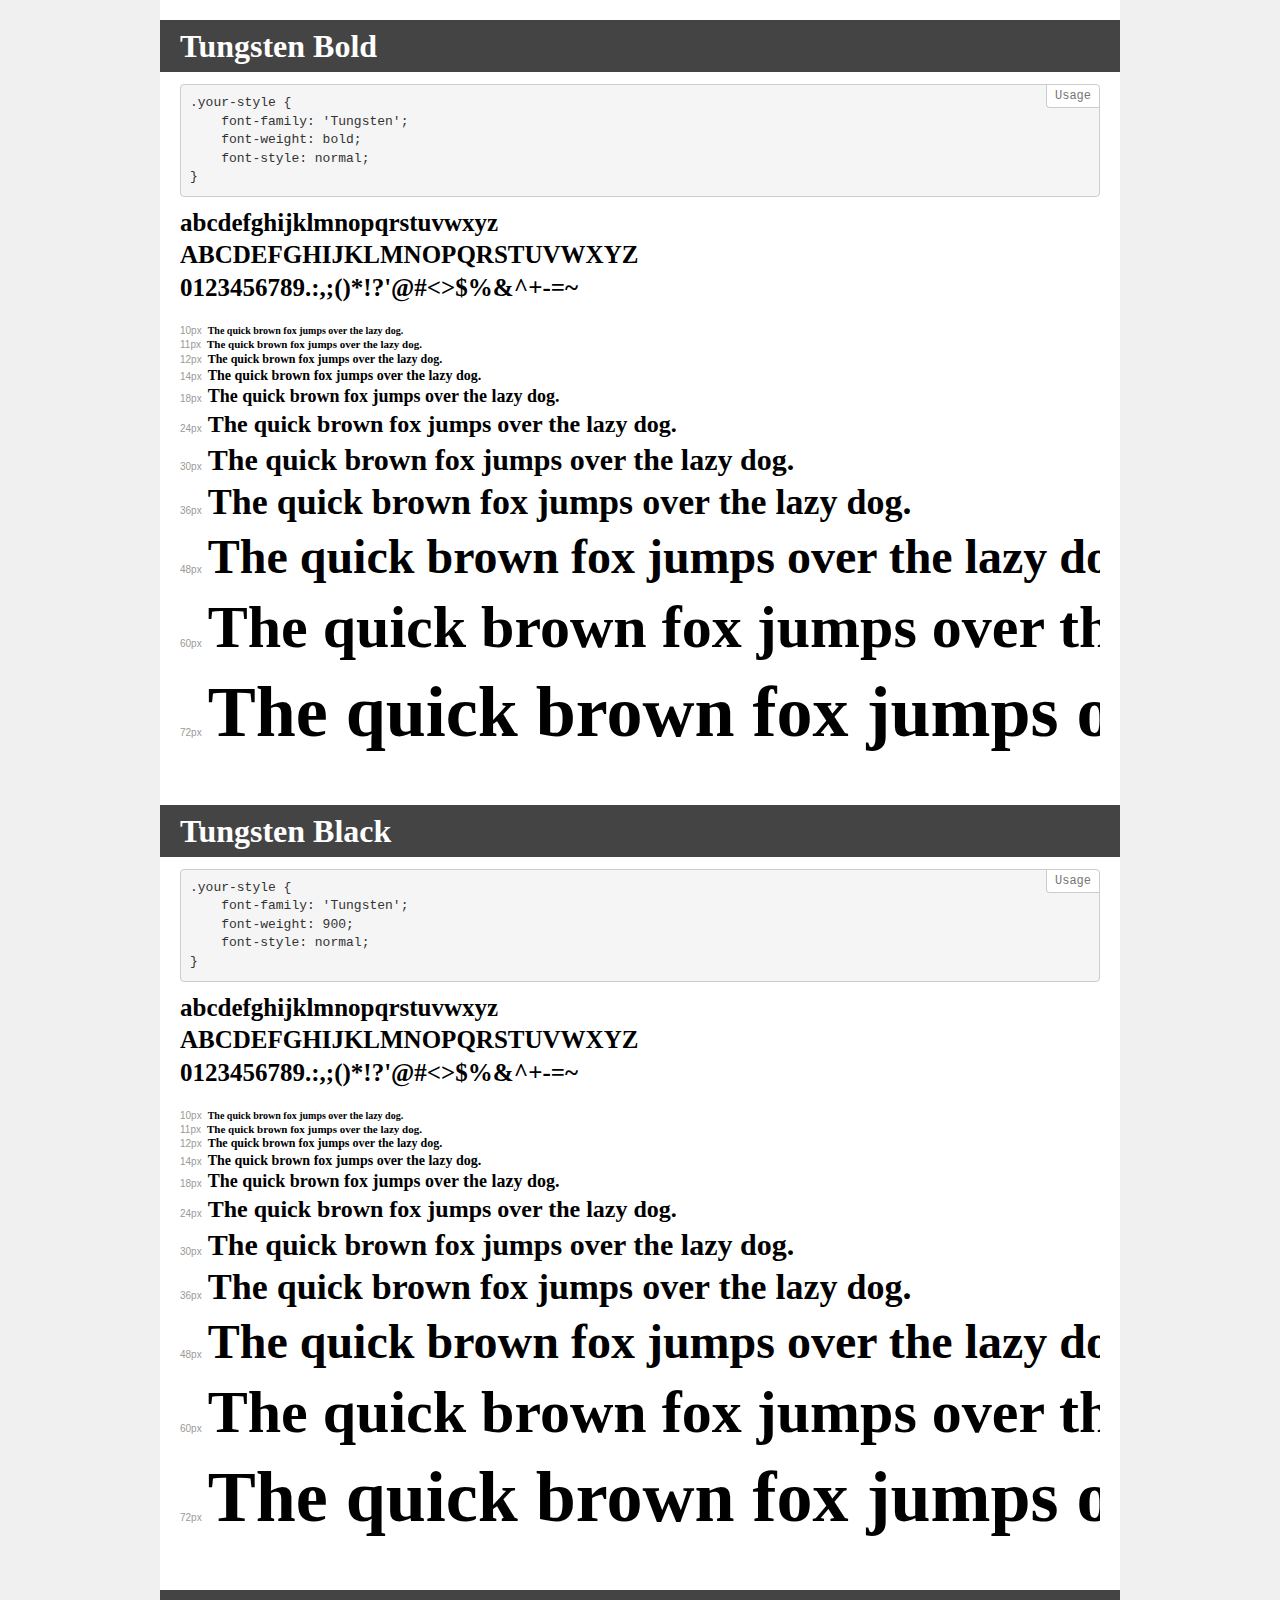
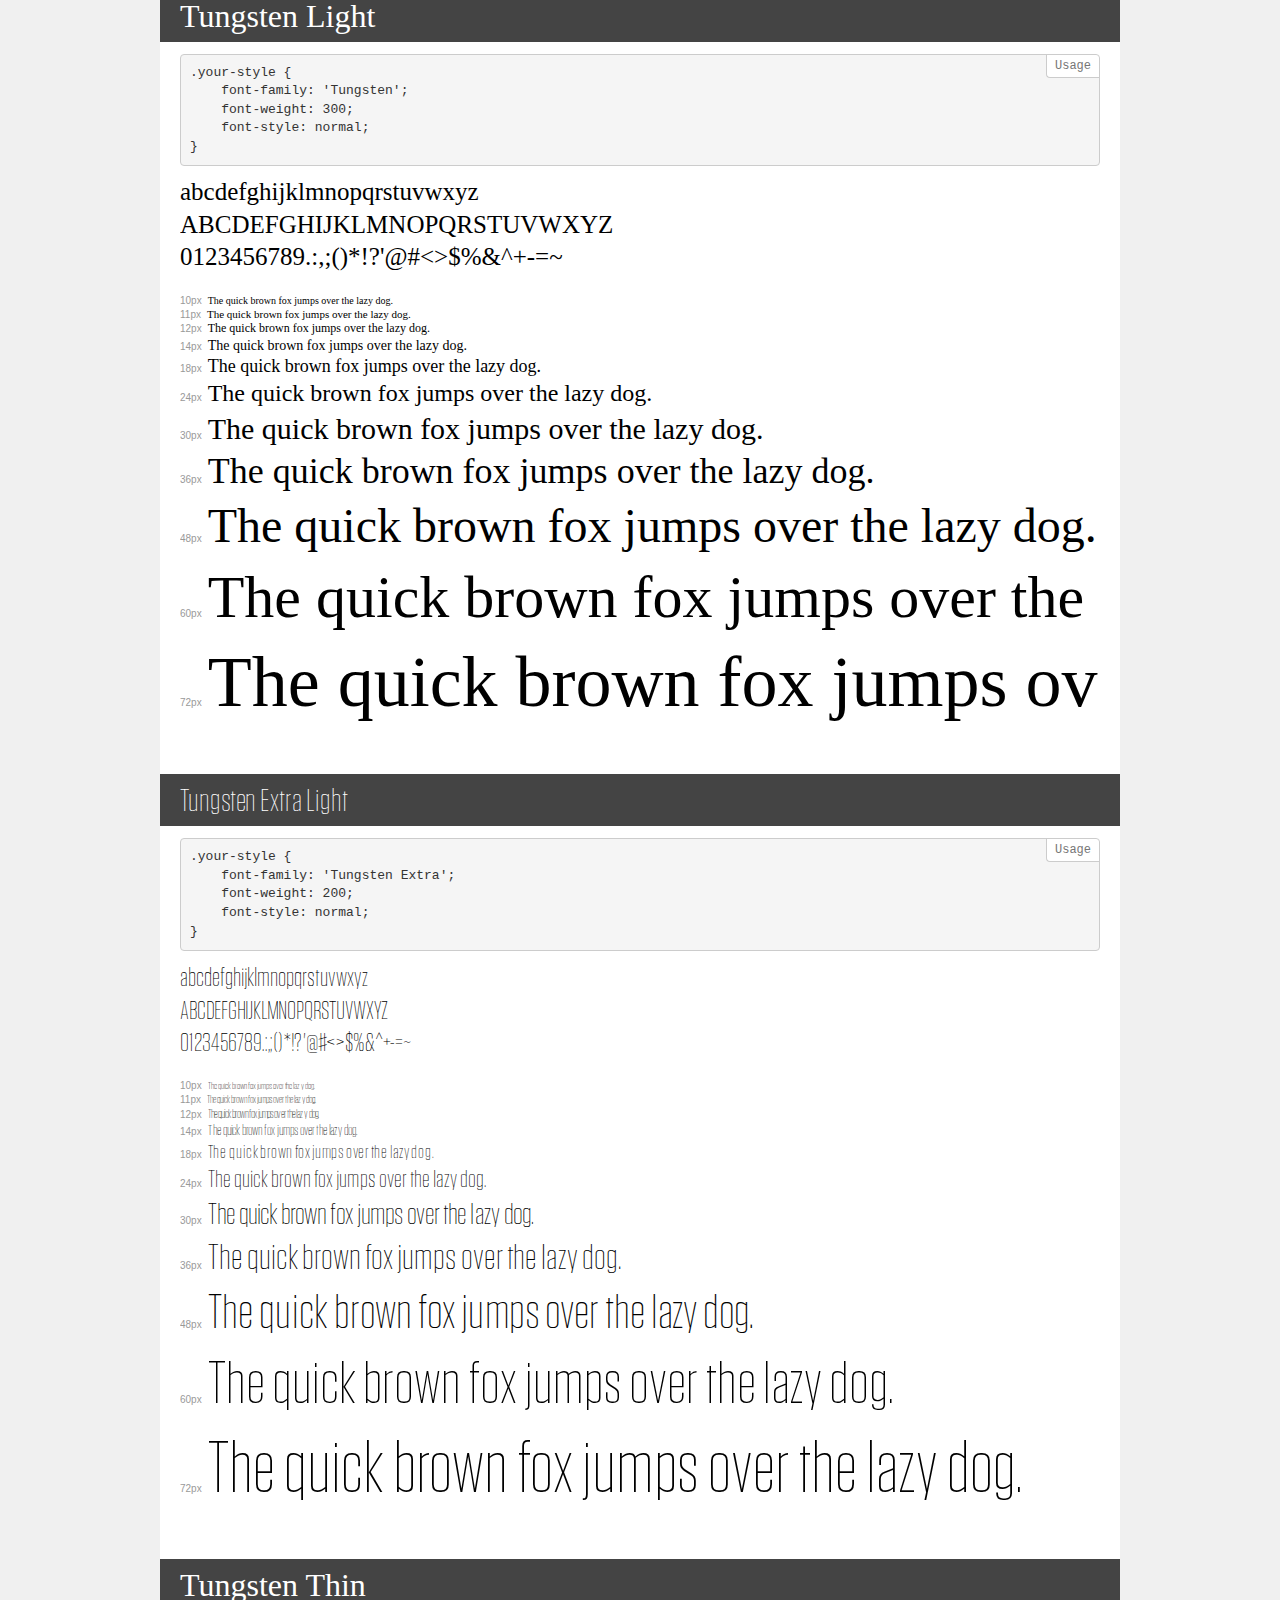
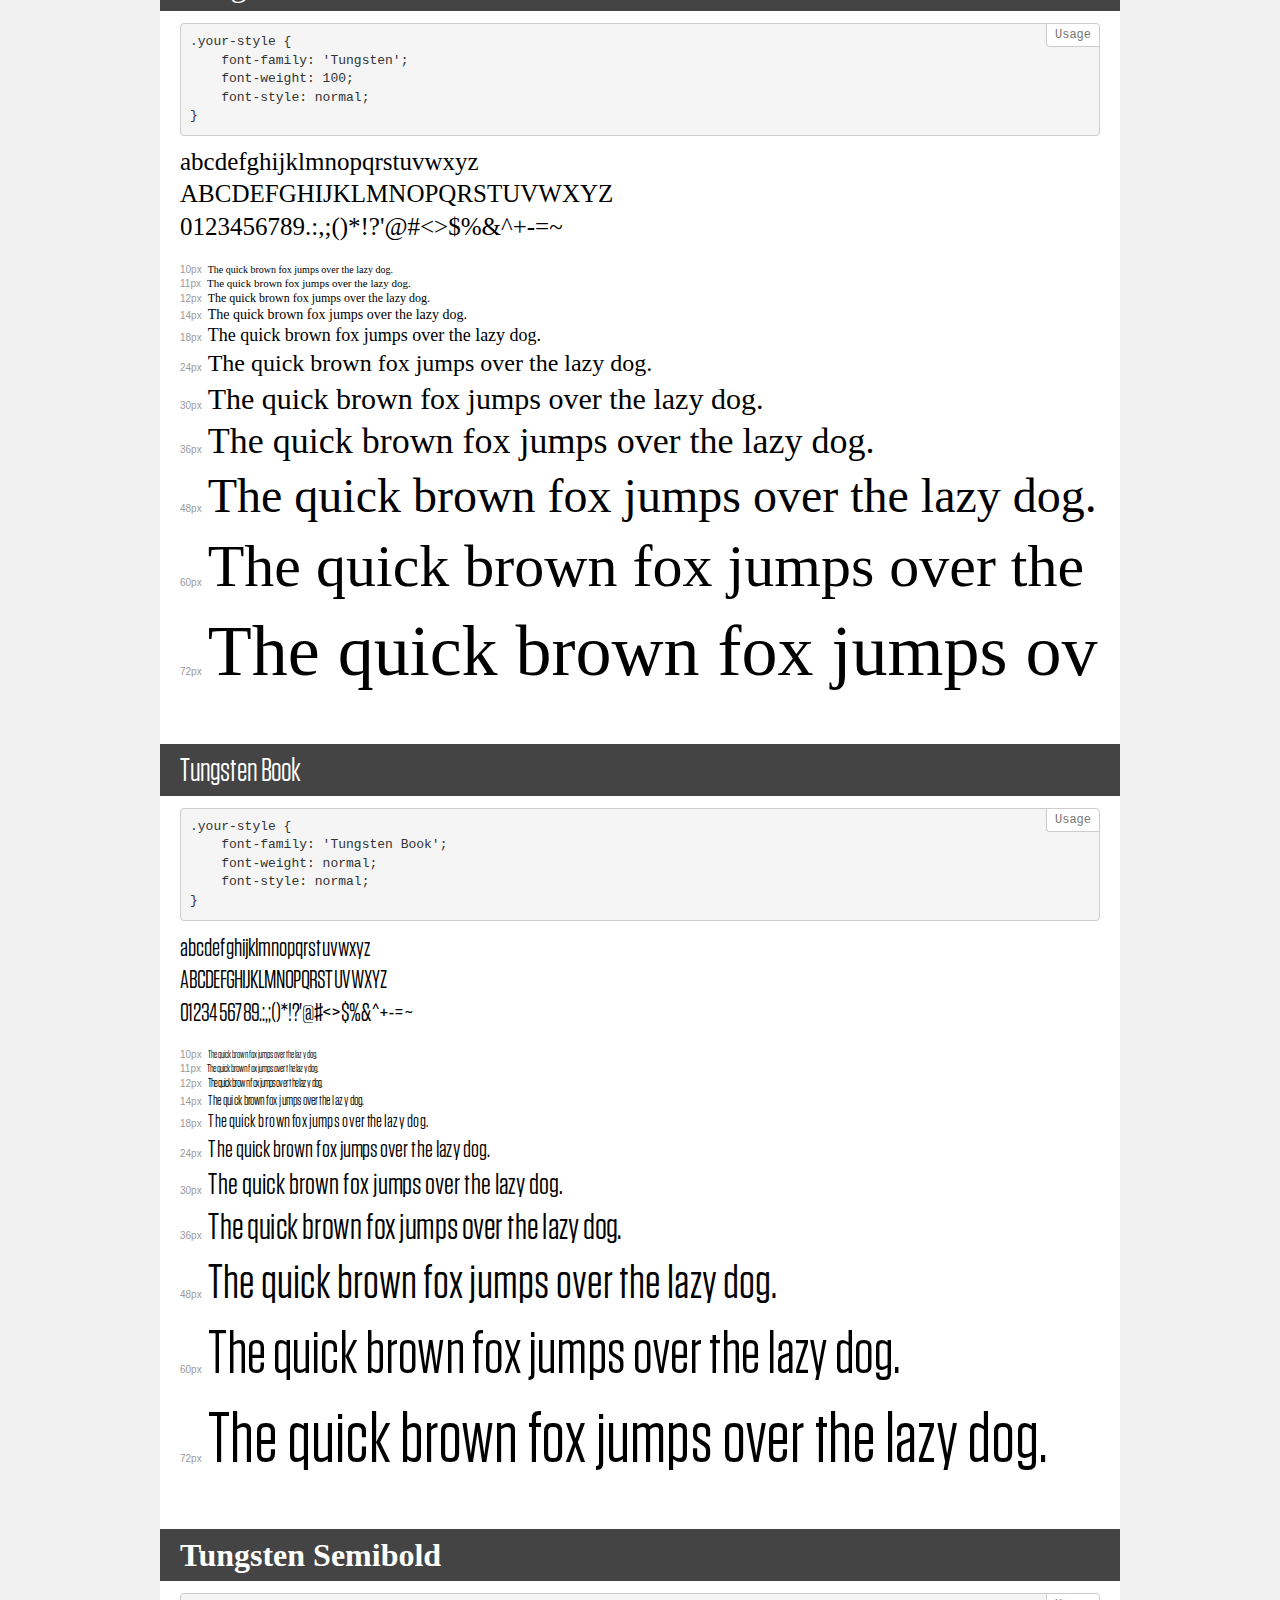
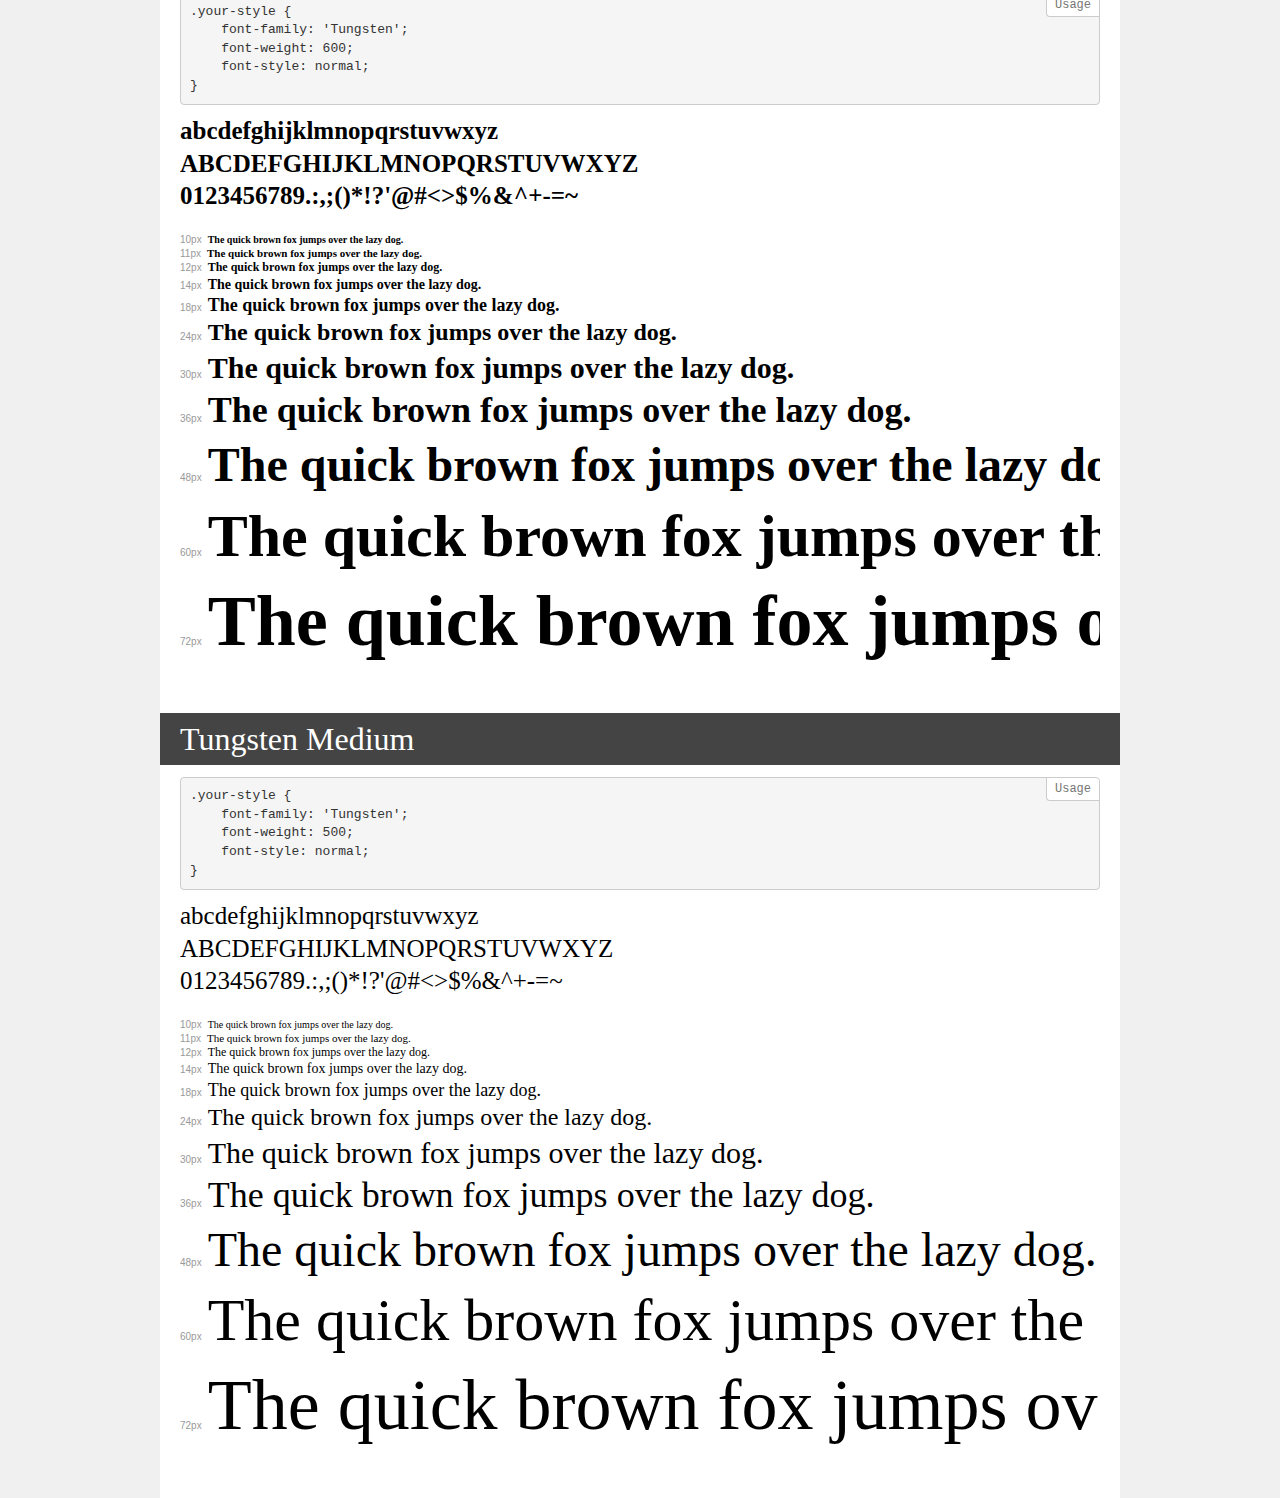
<file: fonts_demo.html>
<!DOCTYPE html>
<html lang="en">
<head>
    <meta charset="utf-8">
    <meta http-equiv="X-UA-Compatible" content="IE=edge">
    <meta name="viewport" content="width=device-width, initial-scale=1">
    <meta name="robots" content="noindex, noarchive">
    <meta name="format-detection" content="telephone=no">
    <title>Transfonter demo</title>
    <link href="tungsten_font.css" rel="stylesheet">
    <style>
        /*
        http://meyerweb.com/eric/tools/css/reset/
        v2.0 | 20110126
        License: none (public domain)
        */
        html, body, div, span, applet, object, iframe,
        h1, h2, h3, h4, h5, h6, p, blockquote, pre,
        a, abbr, acronym, address, big, cite, code,
        del, dfn, em, img, ins, kbd, q, s, samp,
        small, strike, strong, sub, sup, tt, var,
        b, u, i, center,
        dl, dt, dd, ol, ul, li,
        fieldset, form, label, legend,
        table, caption, tbody, tfoot, thead, tr, th, td,
        article, aside, canvas, details, embed,
        figure, figcaption, footer, header, hgroup,
        menu, nav, output, ruby, section, summary,
        time, mark, audio, video {
            margin: 0;
            padding: 0;
            border: 0;
            font-size: 100%;
            font: inherit;
            vertical-align: baseline;
        }
        /* HTML5 display-role reset for older browsers */
        article, aside, details, figcaption, figure,
        footer, header, hgroup, menu, nav, section {
            display: block;
        }
        body {
            line-height: 1;
        }
        ol, ul {
            list-style: none;
        }
        blockquote, q {
            quotes: none;
        }
        blockquote:before, blockquote:after,
        q:before, q:after {
            content: '';
            content: none;
        }
        table {
            border-collapse: collapse;
            border-spacing: 0;
        }
        /* demo styles */
        body {
            background: #f0f0f0;
            color: #000;
        }
        .page {
            background: #fff;
            width: 920px;
            margin: 0 auto;
            padding: 20px 20px 0 20px;
            overflow: hidden;
        }
        .font-container {
            overflow-x: auto;
            overflow-y: hidden;
            margin-bottom: 40px;
            line-height: 1.3;
            white-space: nowrap;
            padding-bottom: 5px;
        }
        h1 {
            position: relative;
            background: #444;
            font-size: 32px;
            color: #fff;
            padding: 10px 20px;
            margin: 0 -20px 12px -20px;
        }
        .letters {
            font-size: 25px;
            margin-bottom: 20px;
        }
        .s10:before {
            content: '10px';
        }
        .s11:before {
            content: '11px';
        }
        .s12:before {
            content: '12px';
        }
        .s14:before {
            content: '14px';
        }
        .s18:before {
            content: '18px';
        }
        .s24:before {
            content: '24px';
        }
        .s30:before {
            content: '30px';
        }
        .s36:before {
            content: '36px';
        }
        .s48:before {
            content: '48px';
        }
        .s60:before {
            content: '60px';
        }
        .s72:before {
            content: '72px';
        }
        .s10:before, .s11:before, .s12:before, .s14:before,
        .s18:before, .s24:before, .s30:before, .s36:before,
        .s48:before, .s60:before, .s72:before {
            font-family: Arial, sans-serif;
            font-size: 10px;
            font-weight: normal;
            font-style: normal;
            color: #999;
            padding-right: 6px;
        }
        pre {
            display: block;
            position: relative;
            padding: 9px;
            margin: 0 0 10px;
            font-family: Monaco, Menlo, Consolas, "Courier New", monospace;
            font-size: 13px;
            line-height: 1.428571429;
            color: #333;
            font-weight: normal;
            font-style: normal;
            background-color: #f5f5f5;
            border: 1px solid #ccc;
            overflow-x: auto;
            border-radius: 4px;
        }
        pre:after {
            display: block;
            position: absolute;
            right: 0;
            top: 0;
            content: 'Usage';
            line-height: 1;
            padding: 5px 8px;
            font-size: 12px;
            color: #767676;
            background-color: #fff;
            border: 1px solid #ccc;
            border-right: none;
            border-top: none;
            border-radius: 0 4px 0 4px;
            z-index: 10;
        }
        /* responsive */
        @media (max-width: 959px) {
            .page {
                width: auto;
                margin: 0;
            }
        }
    </style>
</head>
<body>
<div class="page">
    <div class="demo">
        <h1 style="font-family: 'Tungsten'; font-weight: bold; font-style: normal;">Tungsten Bold</h1>
        <pre>.your-style {
    font-family: 'Tungsten';
    font-weight: bold;
    font-style: normal;
}</pre>
        <div class="font-container" style="font-family: 'Tungsten'; font-weight: bold; font-style: normal;">
            <p class="letters">
                abcdefghijklmnopqrstuvwxyz<br>
ABCDEFGHIJKLMNOPQRSTUVWXYZ<br>
                0123456789.:,;()*!?'@#<>$%&^+-=~
            </p>
            <p class="s10" style="font-size: 10px;">The quick brown fox jumps over the lazy dog.</p>
            <p class="s11" style="font-size: 11px;">The quick brown fox jumps over the lazy dog.</p>
            <p class="s12" style="font-size: 12px;">The quick brown fox jumps over the lazy dog.</p>
            <p class="s14" style="font-size: 14px;">The quick brown fox jumps over the lazy dog.</p>
            <p class="s18" style="font-size: 18px;">The quick brown fox jumps over the lazy dog.</p>
            <p class="s24" style="font-size: 24px;">The quick brown fox jumps over the lazy dog.</p>
            <p class="s30" style="font-size: 30px;">The quick brown fox jumps over the lazy dog.</p>
            <p class="s36" style="font-size: 36px;">The quick brown fox jumps over the lazy dog.</p>
            <p class="s48" style="font-size: 48px;">The quick brown fox jumps over the lazy dog.</p>
            <p class="s60" style="font-size: 60px;">The quick brown fox jumps over the lazy dog.</p>
            <p class="s72" style="font-size: 72px;">The quick brown fox jumps over the lazy dog.</p>
        </div>
    </div>
    <div class="demo">
        <h1 style="font-family: 'Tungsten'; font-weight: 900; font-style: normal;">Tungsten Black</h1>
        <pre>.your-style {
    font-family: 'Tungsten';
    font-weight: 900;
    font-style: normal;
}</pre>
        <div class="font-container" style="font-family: 'Tungsten'; font-weight: 900; font-style: normal;">
            <p class="letters">
                abcdefghijklmnopqrstuvwxyz<br>
ABCDEFGHIJKLMNOPQRSTUVWXYZ<br>
                0123456789.:,;()*!?'@#<>$%&^+-=~
            </p>
            <p class="s10" style="font-size: 10px;">The quick brown fox jumps over the lazy dog.</p>
            <p class="s11" style="font-size: 11px;">The quick brown fox jumps over the lazy dog.</p>
            <p class="s12" style="font-size: 12px;">The quick brown fox jumps over the lazy dog.</p>
            <p class="s14" style="font-size: 14px;">The quick brown fox jumps over the lazy dog.</p>
            <p class="s18" style="font-size: 18px;">The quick brown fox jumps over the lazy dog.</p>
            <p class="s24" style="font-size: 24px;">The quick brown fox jumps over the lazy dog.</p>
            <p class="s30" style="font-size: 30px;">The quick brown fox jumps over the lazy dog.</p>
            <p class="s36" style="font-size: 36px;">The quick brown fox jumps over the lazy dog.</p>
            <p class="s48" style="font-size: 48px;">The quick brown fox jumps over the lazy dog.</p>
            <p class="s60" style="font-size: 60px;">The quick brown fox jumps over the lazy dog.</p>
            <p class="s72" style="font-size: 72px;">The quick brown fox jumps over the lazy dog.</p>
        </div>
    </div>
    <div class="demo">
        <h1 style="font-family: 'Tungsten'; font-weight: 300; font-style: normal;">Tungsten Light</h1>
        <pre>.your-style {
    font-family: 'Tungsten';
    font-weight: 300;
    font-style: normal;
}</pre>
        <div class="font-container" style="font-family: 'Tungsten'; font-weight: 300; font-style: normal;">
            <p class="letters">
                abcdefghijklmnopqrstuvwxyz<br>
ABCDEFGHIJKLMNOPQRSTUVWXYZ<br>
                0123456789.:,;()*!?'@#<>$%&^+-=~
            </p>
            <p class="s10" style="font-size: 10px;">The quick brown fox jumps over the lazy dog.</p>
            <p class="s11" style="font-size: 11px;">The quick brown fox jumps over the lazy dog.</p>
            <p class="s12" style="font-size: 12px;">The quick brown fox jumps over the lazy dog.</p>
            <p class="s14" style="font-size: 14px;">The quick brown fox jumps over the lazy dog.</p>
            <p class="s18" style="font-size: 18px;">The quick brown fox jumps over the lazy dog.</p>
            <p class="s24" style="font-size: 24px;">The quick brown fox jumps over the lazy dog.</p>
            <p class="s30" style="font-size: 30px;">The quick brown fox jumps over the lazy dog.</p>
            <p class="s36" style="font-size: 36px;">The quick brown fox jumps over the lazy dog.</p>
            <p class="s48" style="font-size: 48px;">The quick brown fox jumps over the lazy dog.</p>
            <p class="s60" style="font-size: 60px;">The quick brown fox jumps over the lazy dog.</p>
            <p class="s72" style="font-size: 72px;">The quick brown fox jumps over the lazy dog.</p>
        </div>
    </div>
    <div class="demo">
        <h1 style="font-family: 'Tungsten Extra'; font-weight: 200; font-style: normal;">Tungsten Extra Light</h1>
        <pre>.your-style {
    font-family: 'Tungsten Extra';
    font-weight: 200;
    font-style: normal;
}</pre>
        <div class="font-container" style="font-family: 'Tungsten Extra'; font-weight: 200; font-style: normal;">
            <p class="letters">
                abcdefghijklmnopqrstuvwxyz<br>
ABCDEFGHIJKLMNOPQRSTUVWXYZ<br>
                0123456789.:,;()*!?'@#<>$%&^+-=~
            </p>
            <p class="s10" style="font-size: 10px;">The quick brown fox jumps over the lazy dog.</p>
            <p class="s11" style="font-size: 11px;">The quick brown fox jumps over the lazy dog.</p>
            <p class="s12" style="font-size: 12px;">The quick brown fox jumps over the lazy dog.</p>
            <p class="s14" style="font-size: 14px;">The quick brown fox jumps over the lazy dog.</p>
            <p class="s18" style="font-size: 18px;">The quick brown fox jumps over the lazy dog.</p>
            <p class="s24" style="font-size: 24px;">The quick brown fox jumps over the lazy dog.</p>
            <p class="s30" style="font-size: 30px;">The quick brown fox jumps over the lazy dog.</p>
            <p class="s36" style="font-size: 36px;">The quick brown fox jumps over the lazy dog.</p>
            <p class="s48" style="font-size: 48px;">The quick brown fox jumps over the lazy dog.</p>
            <p class="s60" style="font-size: 60px;">The quick brown fox jumps over the lazy dog.</p>
            <p class="s72" style="font-size: 72px;">The quick brown fox jumps over the lazy dog.</p>
        </div>
    </div>
    <div class="demo">
        <h1 style="font-family: 'Tungsten'; font-weight: 100; font-style: normal;">Tungsten Thin</h1>
        <pre>.your-style {
    font-family: 'Tungsten';
    font-weight: 100;
    font-style: normal;
}</pre>
        <div class="font-container" style="font-family: 'Tungsten'; font-weight: 100; font-style: normal;">
            <p class="letters">
                abcdefghijklmnopqrstuvwxyz<br>
ABCDEFGHIJKLMNOPQRSTUVWXYZ<br>
                0123456789.:,;()*!?'@#<>$%&^+-=~
            </p>
            <p class="s10" style="font-size: 10px;">The quick brown fox jumps over the lazy dog.</p>
            <p class="s11" style="font-size: 11px;">The quick brown fox jumps over the lazy dog.</p>
            <p class="s12" style="font-size: 12px;">The quick brown fox jumps over the lazy dog.</p>
            <p class="s14" style="font-size: 14px;">The quick brown fox jumps over the lazy dog.</p>
            <p class="s18" style="font-size: 18px;">The quick brown fox jumps over the lazy dog.</p>
            <p class="s24" style="font-size: 24px;">The quick brown fox jumps over the lazy dog.</p>
            <p class="s30" style="font-size: 30px;">The quick brown fox jumps over the lazy dog.</p>
            <p class="s36" style="font-size: 36px;">The quick brown fox jumps over the lazy dog.</p>
            <p class="s48" style="font-size: 48px;">The quick brown fox jumps over the lazy dog.</p>
            <p class="s60" style="font-size: 60px;">The quick brown fox jumps over the lazy dog.</p>
            <p class="s72" style="font-size: 72px;">The quick brown fox jumps over the lazy dog.</p>
        </div>
    </div>
    <div class="demo">
        <h1 style="font-family: 'Tungsten Book'; font-weight: normal; font-style: normal;">Tungsten Book</h1>
        <pre>.your-style {
    font-family: 'Tungsten Book';
    font-weight: normal;
    font-style: normal;
}</pre>
        <div class="font-container" style="font-family: 'Tungsten Book'; font-weight: normal; font-style: normal;">
            <p class="letters">
                abcdefghijklmnopqrstuvwxyz<br>
ABCDEFGHIJKLMNOPQRSTUVWXYZ<br>
                0123456789.:,;()*!?'@#<>$%&^+-=~
            </p>
            <p class="s10" style="font-size: 10px;">The quick brown fox jumps over the lazy dog.</p>
            <p class="s11" style="font-size: 11px;">The quick brown fox jumps over the lazy dog.</p>
            <p class="s12" style="font-size: 12px;">The quick brown fox jumps over the lazy dog.</p>
            <p class="s14" style="font-size: 14px;">The quick brown fox jumps over the lazy dog.</p>
            <p class="s18" style="font-size: 18px;">The quick brown fox jumps over the lazy dog.</p>
            <p class="s24" style="font-size: 24px;">The quick brown fox jumps over the lazy dog.</p>
            <p class="s30" style="font-size: 30px;">The quick brown fox jumps over the lazy dog.</p>
            <p class="s36" style="font-size: 36px;">The quick brown fox jumps over the lazy dog.</p>
            <p class="s48" style="font-size: 48px;">The quick brown fox jumps over the lazy dog.</p>
            <p class="s60" style="font-size: 60px;">The quick brown fox jumps over the lazy dog.</p>
            <p class="s72" style="font-size: 72px;">The quick brown fox jumps over the lazy dog.</p>
        </div>
    </div>
    <div class="demo">
        <h1 style="font-family: 'Tungsten'; font-weight: 600; font-style: normal;">Tungsten Semibold</h1>
        <pre>.your-style {
    font-family: 'Tungsten';
    font-weight: 600;
    font-style: normal;
}</pre>
        <div class="font-container" style="font-family: 'Tungsten'; font-weight: 600; font-style: normal;">
            <p class="letters">
                abcdefghijklmnopqrstuvwxyz<br>
ABCDEFGHIJKLMNOPQRSTUVWXYZ<br>
                0123456789.:,;()*!?'@#<>$%&^+-=~
            </p>
            <p class="s10" style="font-size: 10px;">The quick brown fox jumps over the lazy dog.</p>
            <p class="s11" style="font-size: 11px;">The quick brown fox jumps over the lazy dog.</p>
            <p class="s12" style="font-size: 12px;">The quick brown fox jumps over the lazy dog.</p>
            <p class="s14" style="font-size: 14px;">The quick brown fox jumps over the lazy dog.</p>
            <p class="s18" style="font-size: 18px;">The quick brown fox jumps over the lazy dog.</p>
            <p class="s24" style="font-size: 24px;">The quick brown fox jumps over the lazy dog.</p>
            <p class="s30" style="font-size: 30px;">The quick brown fox jumps over the lazy dog.</p>
            <p class="s36" style="font-size: 36px;">The quick brown fox jumps over the lazy dog.</p>
            <p class="s48" style="font-size: 48px;">The quick brown fox jumps over the lazy dog.</p>
            <p class="s60" style="font-size: 60px;">The quick brown fox jumps over the lazy dog.</p>
            <p class="s72" style="font-size: 72px;">The quick brown fox jumps over the lazy dog.</p>
        </div>
    </div>
    <div class="demo">
        <h1 style="font-family: 'Tungsten'; font-weight: 500; font-style: normal;">Tungsten Medium</h1>
        <pre>.your-style {
    font-family: 'Tungsten';
    font-weight: 500;
    font-style: normal;
}</pre>
        <div class="font-container" style="font-family: 'Tungsten'; font-weight: 500; font-style: normal;">
            <p class="letters">
                abcdefghijklmnopqrstuvwxyz<br>
ABCDEFGHIJKLMNOPQRSTUVWXYZ<br>
                0123456789.:,;()*!?'@#<>$%&^+-=~
            </p>
            <p class="s10" style="font-size: 10px;">The quick brown fox jumps over the lazy dog.</p>
            <p class="s11" style="font-size: 11px;">The quick brown fox jumps over the lazy dog.</p>
            <p class="s12" style="font-size: 12px;">The quick brown fox jumps over the lazy dog.</p>
            <p class="s14" style="font-size: 14px;">The quick brown fox jumps over the lazy dog.</p>
            <p class="s18" style="font-size: 18px;">The quick brown fox jumps over the lazy dog.</p>
            <p class="s24" style="font-size: 24px;">The quick brown fox jumps over the lazy dog.</p>
            <p class="s30" style="font-size: 30px;">The quick brown fox jumps over the lazy dog.</p>
            <p class="s36" style="font-size: 36px;">The quick brown fox jumps over the lazy dog.</p>
            <p class="s48" style="font-size: 48px;">The quick brown fox jumps over the lazy dog.</p>
            <p class="s60" style="font-size: 60px;">The quick brown fox jumps over the lazy dog.</p>
            <p class="s72" style="font-size: 72px;">The quick brown fox jumps over the lazy dog.</p>
        </div>
    </div>
</div>
</body>
</html>
</file>
<file: tungsten_font.css>
@font-face {
    font-family: 'Tungsten Bold';
    src: url('fonts/Tungsten-Bold.woff2') format('woff2'),
        url('fonts/Tungsten-Bold.woff') format('woff'),
        url('fonts/Tungsten-Bold.ttf') format('truetype');
    font-weight: bold;
    font-style: normal;
    font-display: swap;
}

@font-face {
    font-family: 'Tungsten Black';
    src: url('fonts/Tungsten-Black.woff2') format('woff2'),
        url('fonts/Tungsten-Black.woff') format('woff'),
        url('fonts/Tungsten-Black.ttf') format('truetype');
    font-weight: 900;
    font-style: normal;
    font-display: swap;
}

@font-face {
    font-family: 'Tungsten Light';
    src: url('fonts/Tungsten-Light.woff2') format('woff2'),
        url('fonts/Tungsten-Light.woff') format('woff'),
        url('fonts/Tungsten-Light.ttf') format('truetype');
    font-weight: 300;
    font-style: normal;
    font-display: swap;
}

@font-face {
    font-family: 'Tungsten Extra';
    src: url('fonts/Tungsten-ExtraLight.woff2') format('woff2'),
        url('fonts/Tungsten-ExtraLight.woff') format('woff'),
        url('fonts/Tungsten-ExtraLight.ttf') format('truetype');
    font-weight: 200;
    font-style: normal;
    font-display: swap;
}

@font-face {
    font-family: 'Tungsten Thin';
    src: url('fonts/Tungsten-Thin.woff2') format('woff2'),
        url('fonts/Tungsten-Thin.woff') format('woff'),
        url('fonts/Tungsten-Thin.ttf') format('truetype');
    font-weight: 100;
    font-style: normal;
    font-display: swap;
}

@font-face {
    font-family: 'Tungsten Book';
    src: url('fonts/Tungsten-Book.woff2') format('woff2'),
        url('fonts/Tungsten-Book.woff') format('woff'),
        url('fonts/Tungsten-Book.ttf') format('truetype');
    font-weight: normal;
    font-style: normal;
    font-display: swap;
}

@font-face {
    font-family: 'Tungsten Semibold';
    src: url('fonts/Tungsten-Semibold.woff2') format('woff2'),
        url('fonts/Tungsten-Semibold.woff') format('woff'),
        url('fonts/Tungsten-Semibold.ttf') format('truetype');
    font-weight: 600;
    font-style: normal;
    font-display: swap;
}

@font-face {
    font-family: 'Tungsten Medium';
    src: url('fonts/Tungsten-Medium.woff2') format('woff2'),
        url('fonts/Tungsten-Medium.woff') format('woff'),
        url('fonts/Tungsten-Medium.ttf') format('truetype');
    font-weight: 500;
    font-style: normal;
    font-display: swap;
}

h1 {
  font-family: 'Tungsten Extra', sans-serif;
  font-size: 9rem;
}

p {
    font-family: 'Tungsten Semibold', sans-serif;
    font-size: 1.2rem;
}
</file>
